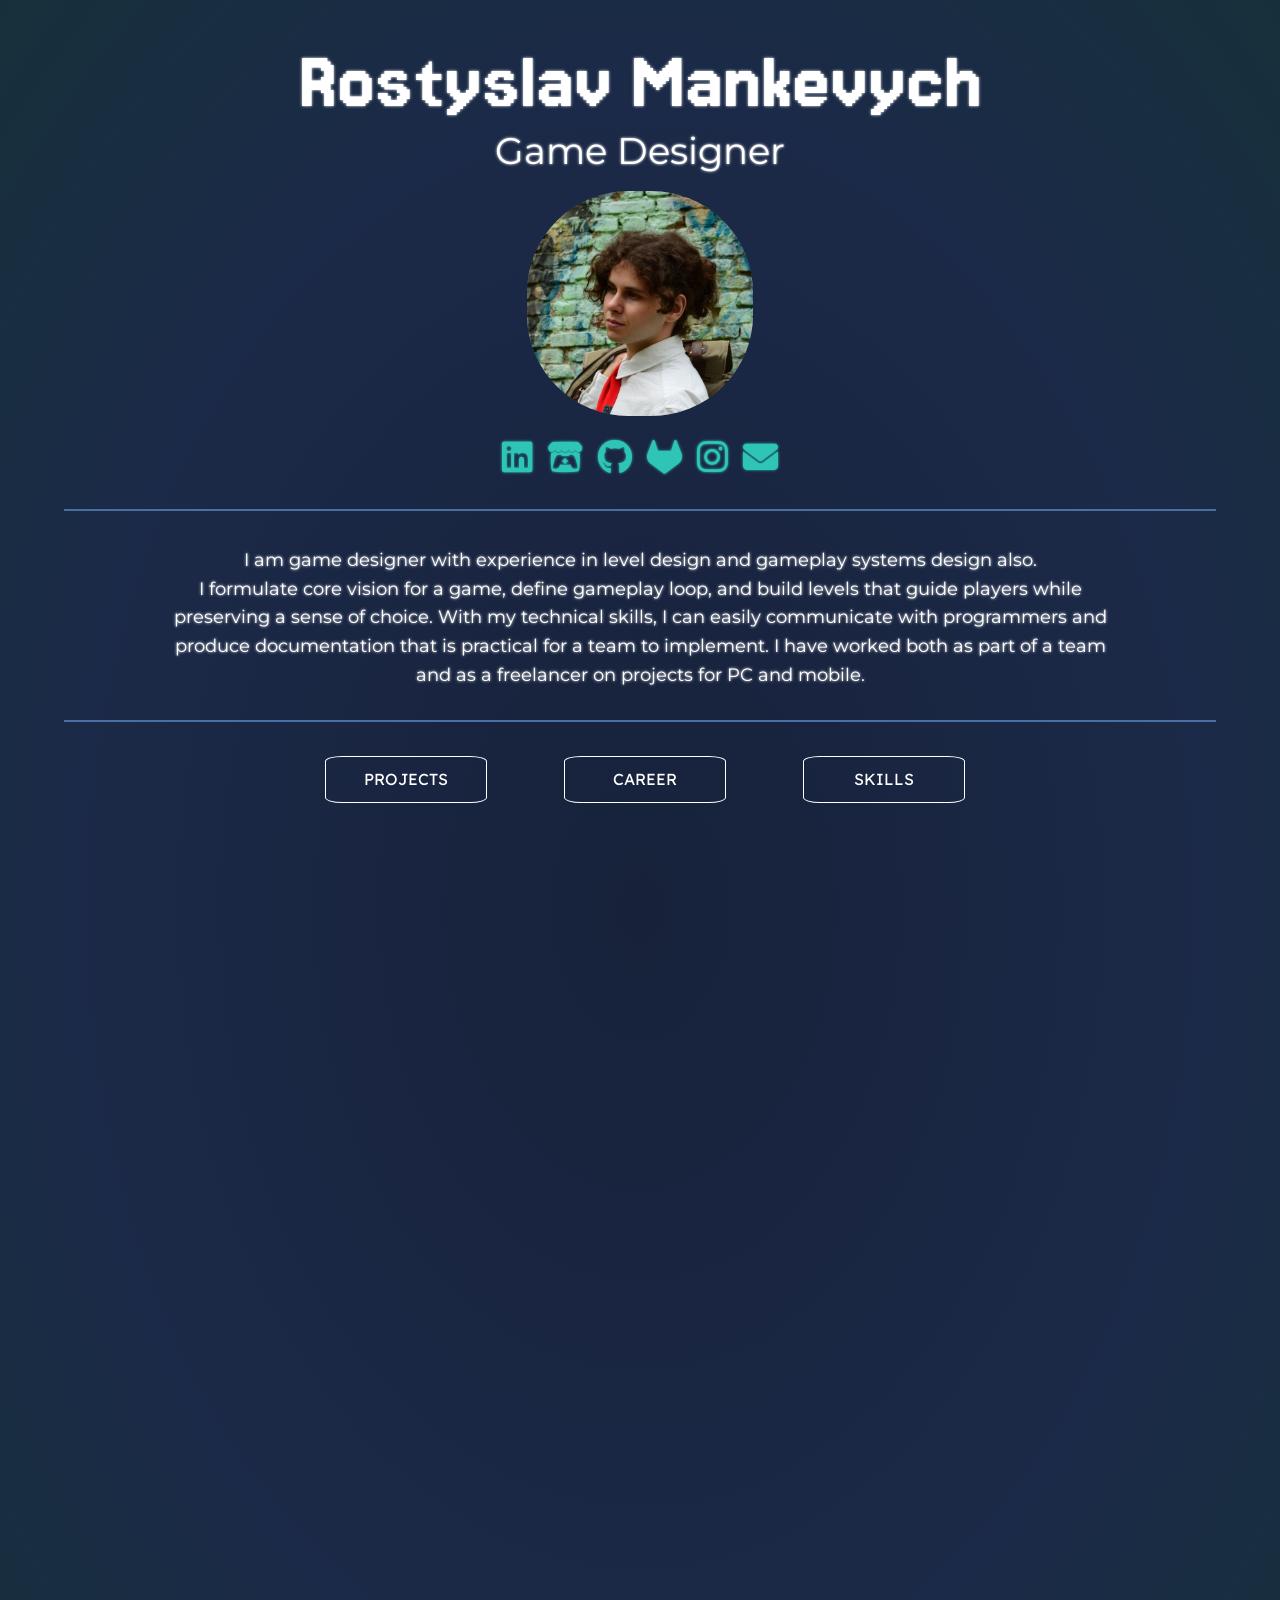
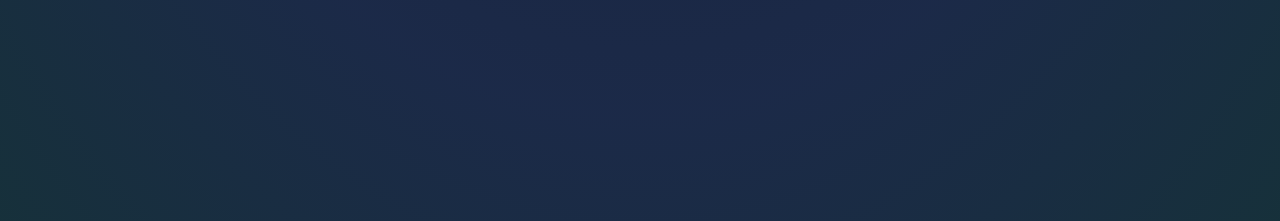
<file: index.html>
<!DOCTYPE html>
<html lang="en">
    <head>
        <!-- Metadata -->
        <meta charset="utf-8">
        
        <!-- Mobile Specific Metas -->
        <!-- <meta name="viewport" content="width=device-width, initial-scale=1"> -->
        <meta name="keywords" content="programmer, coding, console, cv, java, c#, c++, games developer, english" />
        <meta name="description" content="Game desinger and developer interested in development of cool games and applications." />

        <title>Rostyslav Mankevych</title>

        <!-- External file links for this html page  -->
        
        <!-- CSS -->
         <link rel="stylesheet" type="text/css" href="styles/variables.css">
        <link rel="stylesheet" type="text/css" href="styles/skeleton.css">
        <link rel="stylesheet" type="text/css" href="styles/landing.css">

        <link rel="stylesheet" type="text/css" href="styles/projects.css">
        <link rel="stylesheet" type="text/css" href="styles/career.css">
        <link rel="stylesheet" type="text/css" href="styles/skills.css">

        <link rel="stylesheet" href="https://cdnjs.cloudflare.com/ajax/libs/font-awesome/6.6.0/css/all.min.css">

        <!-- Fonts -->
        <link rel="preconnect" href="https://fonts.googleapis.com">
        <link rel="preconnect" href="https://fonts.gstatic.com" crossorigin>

        <link href="https://fonts.googleapis.com/css2?family=Lexend:wght@100..900&display=swap" rel="stylesheet">
        <link href="https://fonts.googleapis.com/css2?family=Montserrat:ital,wght@0,100..900;1,100..900&display=swap" rel="stylesheet">
        <link href="https://fonts.googleapis.com/css2?family=Emilys+Candy&family=Fascinate&family=Shojumaru&display=swap" rel="stylesheet">
        <link href="https://fonts.googleapis.com/css2?family=Jersey+15&display=swap" rel="stylesheet">
        <link href="https://fonts.googleapis.com/css2?family=Irish+Grover&family=Leckerli+One&display=swap" rel="stylesheet">


        <!-- Project related css files --> 
        <link rel="stylesheet" type="text/css" href="styles/projects.css">

        <!-- Icon -->
        <link rel="icon" type="image/png" href="./data/images/icon.png">

        <!-- Scripts -->
        <script src="scripts/quick_links.js"></script>

        <!-- Add google analytics data -->

    </head>

    <!-- Add a custom container class implementation here.... -->
    <body id="top">  
        <div class="container" style="margin-top: 1%" align="center">   
            <br>

            <div id="title">Rostyslav Mankevych</div>       
            <div id="sub-title">Game Designer</div> 
            
            <img class="landing_logo" src="./data/images/portrait.png" alt="Portrait">
            
            <div id="quick_links" class="quick-links-containter">
                <a href="https://www.linkedin.com/in/rostyslav-mankevych/" target="_blank"><i class="fa-brands fa-linkedin quick-link"></i></a>
                <a href="https://rmank.itch.io/" target="_blank"><i class="fa-brands fa-itch-io quick-link"></i></a>
                <a href="https://github.com/ECortus" target="_blank"><i class="fa-brands fa-github quick-link"></i></a>
                <a href="https://gitlab.com/ECortus" target="_blank"><i class="fa-brands fa-gitlab quick-link"></i></a>
                <a href="https://www.instagram.com/rostyslavmankevych/" target="_blank"><i class="fa-brands fa-instagram quick-link"></i></a>
                <a href="mailto:mankevich.rostislav@gmail.com" target="_blank"><i class="fa-solid fa-envelope quick-link"></i></a>
            </div>
            <hr>
            <div id="about_me">I am game designer with experience in level design and gameplay systems design also. 
                <br>
                I formulate core vision for a game, define gameplay loop, and build levels that guide players while preserving a sense of choice. 
                With my technical skills, I can easily communicate with programmers and produce documentation that is practical for a team to implement. 
                I have worked both as part of a team and as a freelancer on projects for PC and mobile.
                <!-- Hello, my name is Rostyslav and my passion is creating interesting and unique games.
                <br>
                My experience and self-taught background have helped me develop my programming and design skills, enabling me to create a variety of games, 
                each packed with mechanics that are great fun. My aim is to develop games that bring us great satisfaction on this journey.
                <br>
                I build projects from scratch, help with development/optimization of existing projects, build specific systems, fix bugs, etc. 
                I work with PC/Console/Mobile platforms. -->
            </div>
            <hr>

            <section class="buttons">
                <div class="button_container">
                    <div id="projects-Button" class="btn btn-5 kd-button" onClick="LoadPage(this,0)">Projects</div> 
                    <div id="career-Button" class="btn btn-5 kd-button" onClick="LoadPage(this,1)">Career</div> 
                    <div id="skills-Button" class="btn btn-5 kd-button" onClick="LoadPage(this,2)">Skills</div> 
                </div>
            </section>
        </div>
    </body>

    <div id="bottom">
        <!-- Data_Labels -->
        <div id="data_selection_area" class="container kd-selection-content" style="opacity: 0;"></div>
        <div id="project_data_area" class="container kd-selection-content" style="opacity: 0;"></div>
        <script src="scripts/button_nav_selection.js"></script>
        <script src="scripts/button_nav_proj.js"></script>
        <script src="scripts/button_nav_career.js"></script>

    </div>
</html>
</file>
<file: styles/variables.css>
:root
{
  --white-color: #ffffff;

  /* Palette */
  --one-color: #1E2A44;
  --two-color: #4A6FA5;
  --three-color: #F4A261;
  --four-color: #2EC4B6;

  /* Background */
  --background-0-color: #192642;
  --background-1-color: var(--one-color);
  --background-2-color: #0a3b37;

  /* Icons */
  --icon-color: var(--four-color);
  --icon-selection-color: var(--three-color);

  /* Buttons */
  --button-color: #ffffff;
  --button-outline-color: #ffffff;
  --button-shadow-color: #ffffff50;

  --button-selection-color: var(--three-color);
  --button-selection-outline-color: #F4A26150;
  --button-selection-shadow-color: #F4A26150;

  --button-active-color: var(--four-color);
  --button-active-outline-color: var(--four-color);
  --button-active-shadow-color: #2EC4B650;

  /* Sliders */
  --slider-1-color: #ffffff00;
  --slider-2-color: var(--four-color);
  --slider-3-color: #2EC4B615;
  --slider-4-color: #2EC4B650;
  --slider-4-selection-color: #F4A26120;
  --slider-5-selection-color: #F4A26160;

  --slider-text-color: #ffffff;
  --slider-text-selection-color: var(--three-color);

  /* Text Colors */
  --text-standard-color: #ffffff;
  --text-active-color: var(--four-color);
  --text-selection-color: var(--three-color);

  --text-title-color: #ffffff;
  --text-shadow-color: #ffffff15;

  /* Text Families */
  --text-title-family: "Jersey 15", sans-serif;
  --text-subtitle-family: "Irish Grover", system-ui;

  --text-standard-family: "Montserrat", sans-serif;
  --text-button-family: "Lexend", sans-serif;

  --text-slider-family: "Lexend", sans-serif;

  /* Others */
  --border-color: var(--two-color);
}
</file>
<file: styles/skeleton.css>
/* Table of contents
––––––––––––––––––––––––––––––––––––––––––––––––––
- Grid
- Base Styles
- Typography
- Links
- Buttons
- Forms
- Lists
- Code
- Tables
- Spacing
- Utilities
- Clearing
- Media Queries
*/

/* Grid
–––––––––––––––––––––––––––––––––––––––––––––––––– */
.container {
    position: relative;
    width: 100%;
    max-width: 960px;
    margin: 0 auto;
    padding: 0 20px;
    box-sizing: border-box; 
    /* DEBUG VARIABLES */
    border: 0px solid rgb(255, 255, 255); }
  .column,
  .columns {
    width: 100%;
    float: left;
    box-sizing: border-box; }
  
  /* For devices larger than 400px */
  @media (min-width: 400px) {
    .container {
      width: 85%;
      padding: 0; }
  }
  
  /* For devices larger than 550px */
  @media (min-width: 550px) {
    .container {
      width: 80%; }
    .column,
    .columns {
      margin-left: 4%; }
    .column:first-child,
    .columns:first-child {
      margin-left: 0; }
  
    .one.column,
    .one.columns                    { width: 4.66666666667%; }
    .two.columns                    { width: 13.3333333333%; }
    .three.columns                  { width: 22%;            }
    .four.columns                   { width: 30.6666666667%; }
    .five.columns                   { width: 39.3333333333%; }
    .six.columns                    { width: 48%;            }
    .seven.columns                  { width: 56.6666666667%; }
    .eight.columns                  { width: 65.3333333333%; }
    .nine.columns                   { width: 74.0%;          }
    .ten.columns                    { width: 82.6666666667%; }
    .eleven.columns                 { width: 91.3333333333%; }
    .twelve.columns                 { width: 100%; margin-left: 0; }
  
    .one-third.column               { width: 30.6666666667%; }
    .two-thirds.column              { width: 65.3333333333%; }
  
    .one-half.column                { width: 48%; }
  
    /* Offsets */
    .offset-by-one.column,
    .offset-by-one.columns          { margin-left: 8.66666666667%; }
    .offset-by-two.column,
    .offset-by-two.columns          { margin-left: 17.3333333333%; }
    .offset-by-three.column,
    .offset-by-three.columns        { margin-left: 26%;            }
    .offset-by-four.column,
    .offset-by-four.columns         { margin-left: 34.6666666667%; }
    .offset-by-five.column,
    .offset-by-five.columns         { margin-left: 43.3333333333%; }
    .offset-by-six.column,
    .offset-by-six.columns          { margin-left: 52%;            }
    .offset-by-seven.column,
    .offset-by-seven.columns        { margin-left: 60.6666666667%; }
    .offset-by-eight.column,
    .offset-by-eight.columns        { margin-left: 69.3333333333%; }
    .offset-by-nine.column,
    .offset-by-nine.columns         { margin-left: 78.0%;          }
    .offset-by-ten.column,
    .offset-by-ten.columns          { margin-left: 86.6666666667%; }
    .offset-by-eleven.column,
    .offset-by-eleven.columns       { margin-left: 95.3333333333%; }
  
    .offset-by-one-third.column,
    .offset-by-one-third.columns    { margin-left: 34.6666666667%; }
    .offset-by-two-thirds.column,
    .offset-by-two-thirds.columns   { margin-left: 69.3333333333%; }
  
    .offset-by-one-half.column,
    .offset-by-one-half.columns     { margin-left: 52%; }
  
  }
  
  
  /* Base Styles
  –––––––––––––––––––––––––––––––––––––––––––––––––– */
  /* NOTE
  html is set to 62.5% so that all the REM measurements throughout Skeleton
  are based on 10px sizing. So basically 1.5rem = 15px :) */
  html {
    font-size: 62.5%; }
  body {
    font-size: 1.5em; /* currently ems cause chrome bug misinterpreting rems on body element */
    line-height: 1.6;
    font-weight: 400;
    font-family: "Raleway", "HelveticaNeue", "Helvetica Neue", Helvetica, Arial, sans-serif;
    color: #222; }
  
  
  /* Typography
  –––––––––––––––––––––––––––––––––––––––––––––––––– */
  h1, h2, h3, h4, h5, h6 {
    margin-top: 0;
    margin-bottom: 2rem;
    font-weight: 300; }
  h1 { font-size: 4.0rem; line-height: 1.2;  letter-spacing: -.1rem;}
  h2 { font-size: 3.6rem; line-height: 1.25; letter-spacing: -.1rem; }
  h3 { font-size: 3.0rem; line-height: 1.3;  letter-spacing: -.1rem; }
  h4 { font-size: 2.4rem; line-height: 1.35; letter-spacing: -.08rem; }
  h5 { font-size: 1.8rem; line-height: 1.5;  letter-spacing: -.05rem; }
  h6 { font-size: 1.5rem; line-height: 1.6;  letter-spacing: 0; }
  
  /* Larger than phablet */
  @media (min-width: 550px) {
    h1 { font-size: 5.0rem; }
    h2 { font-size: 4.2rem; }
    h3 { font-size: 3.6rem; }
    h4 { font-size: 3.0rem; }
    h5 { font-size: 2.4rem; }
    h6 { font-size: 1.5rem; }
  }
  
  p {
    margin-top: 0; }
  
  /* Buttons
  –––––––––––––––––––––––––––––––––––––––––––––––––– */
  .button,
  button,
  input[type="submit"],
  input[type="reset"],
  input[type="button"] {
    display: inline-block;
    height: 38px;
    padding: 0 30px;
    color: #555;
    text-align: center;
    font-size: 11px;
    font-weight: 600;
    line-height: 38px;
    letter-spacing: .1rem;
    text-transform: uppercase;
    text-decoration: none;
    white-space: nowrap;
    background-color: transparent;
    border-radius: 4px;
    border: 1px solid #bbb;
    cursor: pointer;
    box-sizing: border-box; }
  .button:hover,
  button:hover,
  input[type="submit"]:hover,
  input[type="reset"]:hover,
  input[type="button"]:hover,
  .button:focus,
  button:focus,
  input[type="submit"]:focus,
  input[type="reset"]:focus,
  input[type="button"]:focus {
    color: #333;
    border-color: #888;
    outline: 0; }
  .button.button-primary,
  button.button-primary,
  input[type="submit"].button-primary,
  input[type="reset"].button-primary,
  input[type="button"].button-primary {
    color: #FFF;
    background-color: #33C3F0;
    border-color: #33C3F0; }
  .button.button-primary:hover,
  button.button-primary:hover,
  input[type="submit"].button-primary:hover,
  input[type="reset"].button-primary:hover,
  input[type="button"].button-primary:hover,
  .button.button-primary:focus,
  button.button-primary:focus,
  input[type="submit"].button-primary:focus,
  input[type="reset"].button-primary:focus,
  input[type="button"].button-primary:focus {
    color: #FFF;
    background-color: #1EAEDB;
    border-color: #1EAEDB; }
  
  
  /* Forms
  –––––––––––––––––––––––––––––––––––––––––––––––––– */
  input[type="email"],
  input[type="number"],
  input[type="search"],
  input[type="text"],
  input[type="tel"],
  input[type="url"],
  input[type="password"],
  textarea,
  select {
    height: 38px;
    padding: 6px 10px; /* The 6px vertically centers text on FF, ignored by Webkit */
    background-color: #fff;
    border: 1px solid #D1D1D1;
    border-radius: 4px;
    box-shadow: none;
    box-sizing: border-box; }
  /* Removes awkward default styles on some inputs for iOS */
  input[type="email"],
  input[type="number"],
  input[type="search"],
  input[type="text"],
  input[type="tel"],
  input[type="url"],
  input[type="password"],
  textarea {
    -webkit-appearance: none;
       -moz-appearance: none;
            appearance: none; }
  textarea {
    min-height: 65px;
    padding-top: 6px;
    padding-bottom: 6px; }
  input[type="email"]:focus,
  input[type="number"]:focus,
  input[type="search"]:focus,
  input[type="text"]:focus,
  input[type="tel"]:focus,
  input[type="url"]:focus,
  input[type="password"]:focus,
  textarea:focus,
  select:focus {
    border: 1px solid #33C3F0;
    outline: 0; }
  label,
  legend {
    display: block;
    margin-bottom: .5rem;
    font-weight: 600; }
  fieldset {
    padding: 0;
    border-width: 0; }
  input[type="checkbox"],
  input[type="radio"] {
    display: inline; }
  label > .label-body {
    display: inline-block;
    margin-left: .5rem;
    font-weight: normal; }
  
  
  /* Lists
  –––––––––––––––––––––––––––––––––––––––––––––––––– */
  ul {
    list-style: circle inside; }
  ol {
    list-style: decimal inside; }
  ol, ul {
    padding-left: 0;
    margin-top: 0; }
  ul ul,
  ul ol,
  ol ol,
  ol ul {
    margin: 1.5rem 0 1.5rem 3rem;
    font-size: 90%; }
  li {
    margin-bottom: 1rem; }
  
  
  /* Code
  –––––––––––––––––––––––––––––––––––––––––––––––––– */
  code {
    padding: .2rem .5rem;
    margin: 0 .2rem;
    font-size: 90%;
    white-space: nowrap;
    background: #F1F1F1;
    border: 1px solid #E1E1E1;
    border-radius: 4px; }
  pre > code {
    display: block;
    padding: 1rem 1.5rem;
    white-space: pre; }
  
  
  /* Tables
  –––––––––––––––––––––––––––––––––––––––––––––––––– */
  th,
  td {
    padding: 12px 15px;
    text-align: left;
    border-bottom: 1px solid #F1F1F1; }
  th:first-child,
  td:first-child {
    padding-left: 0; }
  th:last-child,
  td:last-child {
    padding-right: 0; }
  
  
  /* Spacing
  –––––––––––––––––––––––––––––––––––––––––––––––––– */
  button,
  .button {
    margin-bottom: 1rem; }
  input,
  textarea,
  select,
  fieldset {
    margin-bottom: 1.5rem; }
  pre,
  blockquote,
  dl,
  figure,
  table,
  p,
  ul,
  ol,
  form {
    margin-bottom: 2.5rem; }
  
  
  /* Utilities
  –––––––––––––––––––––––––––––––––––––––––––––––––– */
  .u-full-width {
    width: 100%;
    box-sizing: border-box; }
  .u-max-full-width {
    max-width: 100%;
    box-sizing: border-box; }
  .u-pull-right {
    float: right; }
  .u-pull-left {
    float: left; }
  
  
  /* Misc
  –––––––––––––––––––––––––––––––––––––––––––––––––– */
  hr {
    margin-top: 3rem;
    margin-bottom: 3.5rem;
    border-width: 0;
    border-top: 2px solid var(--border-color);
    margin-left: -10%;
    margin-right: -10%;
  }
  
  
  /* Clearing
  –––––––––––––––––––––––––––––––––––––––––––––––––– */
  
  /* Self Clearing Goodness */
  .container:after,
  .row:after,  

  .u-cf 
  {
    content: "";
    display: table;
    clear: both; 

  }
  
  /* Media Queries
  –––––––––––––––––––––––––––––––––––––––––––––––––– */
  /*
  Note: The best way to structure the use of media queries is to create the queries
  near the relevant code. For example, if you wanted to change the styles for buttons
  on small devices, paste the mobile query code up in the buttons section and style it
  there.
  */
  
  /* Larger than mobile */
  @media (min-width: 400px) {}
  
  /* Larger than phablet (also point when grid becomes active) */
  @media (min-width: 550px) {}
  
  /* Larger than tablet */
  @media (min-width: 750px) {}
  
  /* Larger than desktop */
  @media (min-width: 1000px) {}
  
  /* Larger than Desktop HD */
  @media (min-width: 1200px) {}
</file>
<file: styles/landing.css>
@font-face
{
    font-family: cascadia;
    src: url("fonts/cascadia.ttf");
}

body
{
    background-color: #17213a;
    background-image: repeating-radial-gradient(#17223a25, #355d9b25, #133532  125% );
    height: 200vh;
    display: block;
    font-size: 15pt;
    text-shadow: 0 0 3px;

    /* DEBUG VARIABLES */
    border: 0px solid rgb(255, 255, 0);
}

#title
{
    color: var(--text-title-color);
    font-family: var(--text-title-family); /* font family */
    font-size: 64pt; /* size of the font */
    margin: -30px auto; /* vertical margin from top, horizontal centering (using auto) */
    width: max-content; /* Takes up full width of screen */
}  

#sub-title
{
    color: var(--text-title-color);
    font-family: var(--text-standard-family); /* font family */
    font-size: 28pt; /* size of the font */
    margin: -15px auto; /* vertical margin from top, horizontal centering (using auto) */
    width: max-content; /* Takes up full width of screen */
}  

#title_description
{
    color: var(--text-standard-color);
    font-family: var(--text-standard-family);  /* font family */
    margin-top: 25px auto; /* vertical margin from top, horizontal centering (using auto) */
    
    font-size: 2.2rem; 
    line-height: 1.5;  
    letter-spacing: -.05rem;
    
    /* DEBUG VARIABLES */
    border: 0px solid rgb(149, 255, 0);
}  

#about_me
{
    color: var(--text-standard-color);
    font-family: var(--text-standard-family);
    font-size: 1.8rem; 
}

/* An image encapsulating the full width of a page */
.landing_logo
{
    border-radius: 45%;
    margin: 25px auto;
    height: 25vh;
    box-shadow: inset 0 0 20px var(--button-shadow-color);

    /* DEBUG VARIABLES */
    border: 0px solid rgb(255, 102, 0);
}
  
/* Shortcut links */
#quick_links 
{
    width: 100%;
    text-align: center;
    margin-top: -10px;
    margin-bottom: 2px;
    color: var(--icon-color);
}

.quick-links-containter
{
  display: flex;
  flex-direction: row;
  justify-content: center;
  align-items: center;
  column-gap: 15px;
}

.quick-link
{
  color: var(--icon-color);
  font-size: 3.5rem; 
}

.quick-link:hover
{
  color: var(--icon-selection-color);
  font-size: 4rem;
  margin-top: -0.5rem;
  margin-bottom: -0.5rem;
  margin-left: -0.235rem;
  margin-right: -0.235rem;
}

.ref-link
{
  color: var(--icon-color);
  font-size: 2rem; 
}

.buttons {
    color: var(--text-standard-color);
    font-family: var(--text-button-family);

    display: -webkit-box;
    display: flex;
    -webkit-box-orient: vertical;
    -webkit-box-direction: normal;
            flex-direction: column;
    height: 100%;
    -webkit-box-pack: center;
            justify-content: center;
    text-align: center;
    width: 90%;
  }
  
  .button_container {
    align-self: center;
    -webkit-box-align: center;
            align-items: center;
    display: -webkit-box;
    display: flex;
    -webkit-box-orient: vertical;
    -webkit-box-direction: normal;
            flex-direction: column;
    -webkit-box-pack: center;
            justify-content: center;
    text-align: center;
    width: 75%;
  }

  @media (min-width: 600px) {
    .button_container {
      align-self: center;
      -webkit-box-orient: horizontal;
      -webkit-box-direction: normal;
              flex-direction: row;
      -webkit-box-pack: justify;
              justify-content: space-between;
    }
  }
  
  @media (min-width: 600px) {
    p {
      left: 50%;
      position: absolute;
      -webkit-transform: translate(-50%, 0);
              transform: translate(-50%, 0);
      top: 90%;
    }
  }
  @media (max-height: 500px) {
    p {
      left: 0;
      position: relative;
      top: 0;
      -webkit-transform: translate(0, 0);
              transform: translate(0, 0);
    }
  }

.btn {
    color: var(--text-standard-color);
    cursor: pointer;
    font-size: 16px;
    font-weight: 400;
    line-height: 45px;
    max-width: 160px;
    position: relative;
    text-decoration: none;
    text-transform: uppercase;
    width: 100%;

    border: 0px solid;
    border-radius: 10%;
    box-shadow: inset 0 0 0px var(--button-shadow-color);
    outline: 1px solid;
    outline-color: var(--button-outline-color);
    outline-offset: 0px;
    text-shadow: none;
    -webkit-transition: all 1250ms cubic-bezier(0.19, 1, 0.22, 1);
    transition: all 1250ms cubic-bezier(0.19, 1, 0.22, 1);
  }
  
  .btn:hover {
    border: 0px solid;
    box-shadow: inset 0 0 20px var(--button-selection-shadow-color), 0 0 20px var(--button-selection-shadow-color); 
    outline-color: var(--button-selection-outline-color);
    outline-offset: 15px;
    text-shadow: 1px 1px 2px var(--text-shadow-color);

    color: var(--text-selection-color);
    text-decoration: none;
  }

.btn-active {
    color: var(--text-active-color);
    cursor: pointer;
    font-size: 16px;
    font-weight: 400;
    line-height: 45px;
    max-width: 160px;
    position: relative;
    text-decoration: none;
    text-transform: uppercase;
    width: 100%;

    border: 0px solid;
    border-radius: 10%;

    box-shadow: inset 0 0 20px var(--button-active-shadow-color);
    outline: 1px solid;
    outline-color: var(--button-active-outline-color);
    outline-offset: 0px;
    text-shadow: none;
    -webkit-transition: all 1250ms cubic-bezier(0.19, 1, 0.22, 1);
    transition: all 1250ms cubic-bezier(0.19, 1, 0.22, 1);
  }
  
  .btn-active:hover {
    border: 0px solid;
  box-shadow: inset 0 0 20px var(--button-active-shadow-color), 0 0 20px var(--button-active-shadow-color); 
  outline-color: var(--button-active-outline-color-50);
  outline-offset: 15px;
  text-shadow: 1px 1px 2px var(--text-shadow-color);
  text-decoration: none;

    color: var(--text-active-color);
    text-decoration: none;
  }
  
.kd-button  {
	position: relative;
    display: inline-block;
    margin-left: 1rem;
	overflow: hidden;
	vertical-align: middle;
}

#pt
{
  color: var(--text-standard-color);
  font-family: var(--text-standard-family);
  font-size: 1.8rem; 
  letter-spacing: -.05rem;
  text-align: center;
}
</file>
<file: styles/projects.css>
.proj-button
{
    margin: 5px;
  border: 3px solid var(--button-color);
	position: relative;
	display: inline-block;
	border-radius: 50%;
	overflow: hidden;
	transition: transform .3s;
	max-width:10vh;
	min-width:10vh;
  min-height:10vh;
	max-height:10vh;
  vertical-align: middle;
}

.proj-button:hover {
    border: 3px solid var(--button-selection-color);
  box-shadow: inset 0 0 20px var(--button-selection-shadow-color), 0 0 20px var(--button-selection-shadow-color); 
  outline-color: var(--button-selection-outline-color);
  text-shadow: 1px 1px 2px var(--button-selection-shadow-color);
}

.proj-button-active
{
    margin: 5px;
	position: relative;
	display: inline-block;
	border: 3px solid var(--button-active-color);
	border-radius: 50%;
	overflow: hidden;
	transition: transform .3s;
	vertical-align: middle;
	max-width:10vh;
	min-width:10vh;
  min-height:10vh;
	max-height:10vh;
}

.proj-button-active:hover
{
  box-shadow: inset 0 0 20px var(--button-active-shadow-color), 0 0 20px var(--button-active-shadow-color); 
  outline-color: var(--button-active-outline-color);
  text-shadow: 1px 1px 2px var(--button-active-shadow-color);
}

.proj-button-img 
{
	overflow: hidden;
	transition: transform .5s;
	max-width: 100%;
	width: auto;
  height: auto;
  vertical-align: middle;
}

#proj-button-section
{
    text-align: center;
    align-items: center;
}

.proj-gifs-container
{
	display: flex;
	justify-content: center;
	text-align: center;
	align-items: center;

	justify-items: center;
	align-self: center;
}

.proj-gif
{
	width: 600px;
	height: auto;
	margin: 25px;
}

.proj-video-container
{
	display: flex;
	justify-content: center;
	text-align: center;
	align-items: center;
}

.proj-video-large
{
	width: 600px;
	height: auto;
}

.proj-video-medium
{
	width: 1000px;
	height: auto;
}
</file>
<file: styles/career.css>
.buttons_career 
{
  margin-top: 1.5rem;
  font-family: var(--text-button-family);
  display: -webkit-box;
  display: flex;
  -webkit-box-orient: vertical;
  -webkit-box-direction: normal;
  flex-direction: column;
  height: 100%;
  -webkit-box-pack: center;
  justify-content: center;
  text-align: center;
  width: 50%;
}
    
.button_career_container 
{
  -webkit-box-align: center;
  align-items: center;
  display: -webkit-box;
  display: flex;
  -webkit-box-orient: vertical;
  -webkit-box-direction: normal;
  flex-direction: column;
  -webkit-box-pack: center;
  justify-content: center;
  text-align: center;
}
  
@media (min-width: 600px) 
{
  .button_career_container 
  {
    -webkit-box-orient: horizontal;
    -webkit-box-direction: normal;
    flex-direction: row;
    -webkit-box-pack: justify;
    justify-content: space-between;
  }
}
    
.btn-career-5 
{
    /* generic button */
    color: var(--text-standard-color);
    cursor: pointer;
    font-size: 16px;
    font-weight: 400;
    line-height: 45px;
    /* margin: 0 0 2em; */
    max-width: 160px;
    position: relative;
    text-decoration: none;
    text-transform: uppercase;
    width: 100%;

    /* btn 5 */
    border: 0px solid;
    border-radius: 10%;
    box-shadow: inset 0 0 0px var(--button-shadow-color);
    outline: 1px solid;
    outline-color: var(--button-outline-color);
    outline-offset: 0px;
    text-shadow: none;
    -webkit-transition: all 1250ms cubic-bezier(0.19, 1, 0.22, 1);
    transition: all 1250ms cubic-bezier(0.19, 1, 0.22, 1);
}
  
.btn-career-5:hover 
{
  color: var(--text-selection-color);
  border: 0px solid;
  box-shadow: inset 0 0 20px var(--button-selection-shadow-color), 0 0 20px var(--button-selection-shadow-color); 
    outline-color: var(--button-selection-outline-color);
  outline-offset: 15px;
  text-shadow: 1px 1px 2px var(--text-shadow-color);
  text-decoration: none;
}

.btn-career-5-active 
{
  /* generic button */
  color: var(--text-active-color);
  cursor: pointer;
  font-size: 16px;
  font-weight: 400;
  line-height: 45px;
  /* margin: 0 0 2em; */
  max-width: 160px;
  position: relative;
  text-decoration: none;
  text-transform: uppercase;
  width: 100%;

  /* btn 5 */
  border: 0px solid;
  border-radius: 10%;
  box-shadow: inset 0 0 20px var(--button-active-shadow-color);
  outline: 1px solid;
  outline-color: var(--button-active-outline-color);
  outline-offset: 0px;
  text-shadow: none;
  -webkit-transition: all 1250ms cubic-bezier(0.19, 1, 0.22, 1);
  transition: all 1250ms cubic-bezier(0.19, 1, 0.22, 1);
}

.btn-career-5-active:hover 
{
  border: 0px solid;
  box-shadow: inset 0 0 20px var(--button-active-shadow-color), 0 0 20px var(--button-active-shadow-color); 
  outline-color: var(--button-active-outline-color);
  outline-offset: 15px;
  text-shadow: 1px 1px 2px var(--text-shadow-color);
  color: var(--button-active-color);
  text-decoration: none;
}

.kd-career-button  {
	position: relative;
  display: inline-block;
  margin-left: 0.1rem;
  overflow: hidden;
  vertical-align: middle;
}

.hr-career {
  border-top: 2px solid var(--border-color); 
  margin-top: 1.5rem;
  margin-bottom: 1.5em;
  border-width: 2px;
  margin-left: -10%;
  margin-right: -10%;
}

/* Education */
.edu 
{
  color: var(--text-standard-color);
  display: block;
  text-align: center;
  font-family: var(--text-standard-family);
}

.edu-title
{
    color: var(--text-standard-color);
    font-family: var(--text-subtitle-family);
    font-size: 2.8rem; 
    letter-spacing: +0.7rem;
    text-align: center;
    padding-bottom: 25px;
} 

.edu-title-medium
{
    color: var(--text-standard-color);
    font-family: var(--text-subtitle-family);
    font-size: 2.6rem; 
    letter-spacing: +0.7rem;
    text-align: center;
    padding-bottom: 25px;
} 

.we-year
{
  font-family: var(--text-subtitle-family);
  font-size: 2.2rem; 
  padding-top: 10px;
  padding-bottom: 0px;
}
</file>
<file: styles/skills.css>
#skill-chart-title
{
  color: var(--text-standard-color);
  text-align: center; 
  font-family: var(--text-subtitle-family);
  font-size: 3.5rem; 
  letter-spacing: -.05rem;
}

.chart .metric 
{
  background-color: var(--background-1-color);
  background: var(--slider-1-color);
  color: var(--slider-text-color);
  text-shadow: 1px 1px 1px var(--text-shadow-color);
  border-radius: 5px;
  border: 5px solid var(--slider-4-color);
  padding: 10px;
  text-align: left;
  font-family: var(--text-slider-family);
  position: relative;
}

.chart :hover
{
  border: 5px solid var(--slider-4-selection-color);
  font-weight: bold;
}

.metric :hover
{
  border: 0px solid var(--slider-4-color);
}

.metric-value {
  color: var(--slider-text-color);
  font-family: var(--text-standard-family);
}

.chart-horizontal {
  width: 100%;
}
.chart-horizontal .metric {
  margin-bottom: 3px;
  min-width: 100px;
  padding: 6px 15px;
}
.chart-horizontal .metric .metric-value {
  float: right;
  font-weight: bold;
}

.progress-bar {
  position: relative;
  overflow: hidden;
  box-sizing: border-box;
}

.progress-bar::before {
  display: block;
  content: '';
  position: absolute;
  top: 4px;
  left: 4px;
  right: 4px;
  bottom: 4px;
  width: calc(var(--percent, 100) * 0.991%);
  background: repeating-linear-gradient(
    to right,
    var(--slider-3-color) 0,
    var(--slider-3-color) 20px,
    transparent 20px,
    transparent 25px
  );
}

.progress-bar:hover {
  background-color: var(--slider-4-selection-color);
}

.progress-bar:hover::before {
  background: repeating-linear-gradient(
    to right,
    var(--slider-5-selection-color) 0,
    var(--slider-5-selection-color) 20px,
    transparent 20px,
    transparent 25px
  );
}

.bar-label {
  position: absolute;
  color: var(--slider-text-color);
  font-family: var(--text-slider-family);
}
</file>
